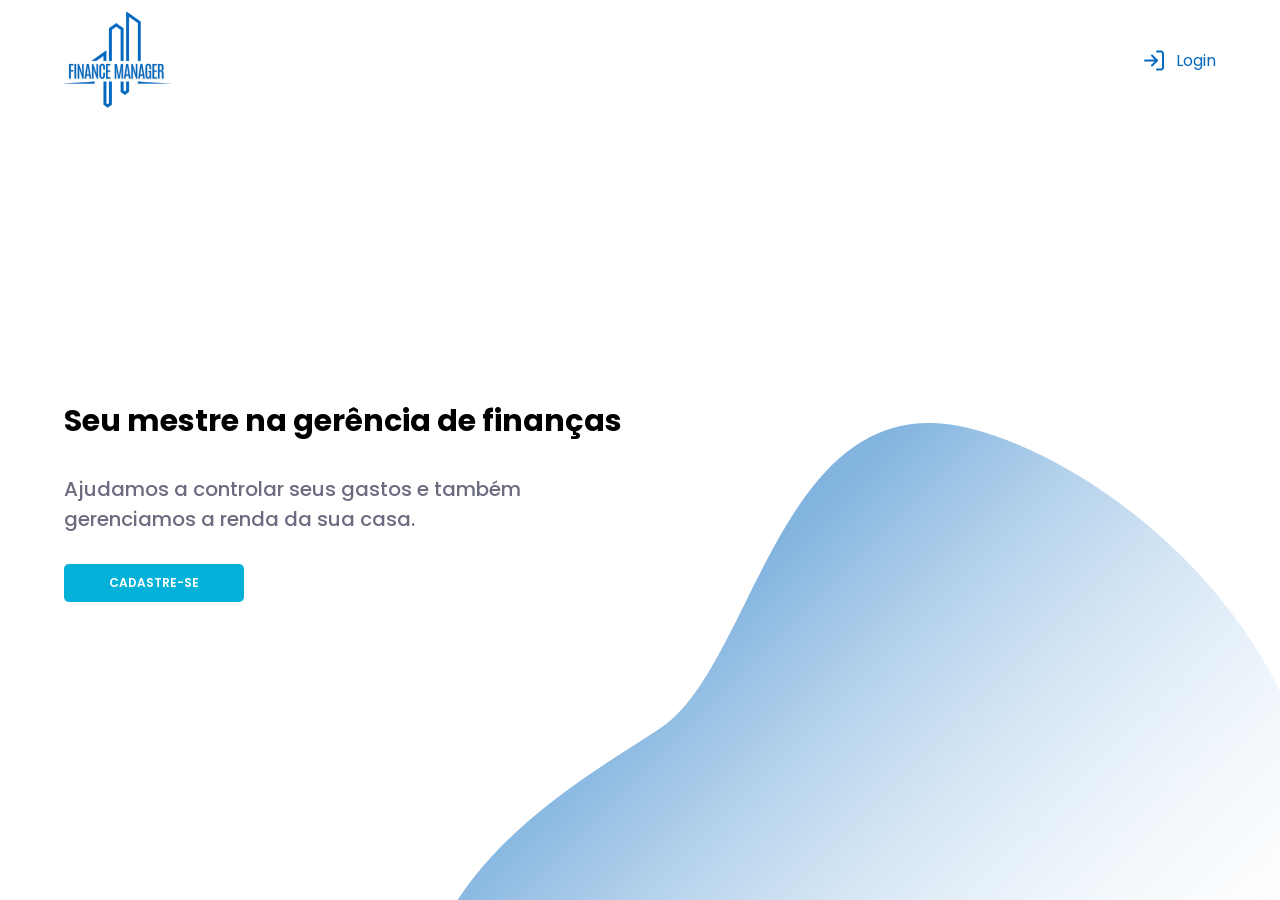
<file: index.html>
<!DOCTYPE html>
<html lang="pt-br">

<head>
  <meta charset="UTF-8" />
  <meta name="viewport" content="width=device-width, initial-scale=1.0" />
  <!-- CSS -->
  <link rel="stylesheet" href="./css/style.css" />
  <link rel="shortcut icon" type="imagex/png" href="./img/Logo.svg" />

  <!-- FONTS -->
  <link rel="preconnect" href="https://fonts.googleapis.com" />
  <link rel="preconnect" href="https://fonts.gstatic.com" crossorigin />
  <link
    href="https://fonts.googleapis.com/css2?family=Antonio:wght@300;400&family=Poppins:wght@200;300;400;500;600;700&display=swap"
    rel="stylesheet" />

  <!-- TÍTULO -->
  <title>Finance Manege</title>
</head>

<body id="index">
  <!-- MAIN -->
  <main>
    <!-- HEADER -->
    <header>
    <a href="#">
      <img id="logo" src="./assets/logo_mini.png" alt="" />
    </a>
      <a href="login.html"><img src="./assets/login_svg_icon.svg" alt="">Login</a>
    </header>
    
    <div class="content content-index">
      <h1>Seu mestre na gerência de finanças</h1>
      <h3>Ajudamos a controlar seus gastos e também <br>gerenciamos a renda da sua casa.</h3>
      <a class="btn-light-blue" href="./cadastro.html">CADASTRE-SE</a>
    </div>
  </main>
  <script src="./js/login-cadastro.js"></script>
</body>

</html>
</file>
<file: css/style.css>
* {
  margin: 0px;
  padding: 0px;
  box-sizing: border-box;
}

:root {
  --dark-Blue: #031ca6;
  --wigth-blue: #0339a6;
  --grey-blue: #0468bf;
  --grey-blue-light: #049dd9;
  --white-blue: #e6f5ff;
  --light-blue-input: #04b2d94b;
  --light-blue: #04b2d9;
  --ligt-blue-opacity: rgba(4, 178, 217, 0.49);
  --white: #ffffff;
  --grey-subtitle: #a1acb3;
  --titleandtext: #333333;
  --labels-name: #6c6c80;
  --popins:  "Poppins", sans-serif, "Poppins", sans-serif;
  font-size: 10px;
}


body {
  background: url(../assets/background_lading.png) no-repeat right bottom;
  font-family: "Poppins", sans-serif, "Poppins", sans-serif;
  height: 100vh;
}

body#main{
  background: none;
}

input, select, button:focus {
  outline: none;
}

.loading{
  background: rgba(0, 0, 0, 0.5);
  position: fixed;
  width: 100%;
  height: 100%;
  display: flex;
  align-items: center;
  justify-content: center;
}

.loading img {
  width: 14rem;
}

a {
  text-decoration: none;
  font-family: var(--popins);
}

header {
  display: flex;
  justify-content: space-between;
  align-items: center;
  height: 120px;
  margin-bottom: 2rem;
}

main {
    max-width: 1440px;
  min-height: 720px;

  width: 90vw;
  height: 100vh;
  margin: 0 auto;

}
/* FORMATAÇÃO FICA DA TELA PRINCIPAL */
#main main{
  width: 1220px;
}

header a {
  display: flex;
  gap: 1rem;

  font-size: 1.6rem;
  color: var(--grey-blue);
  text-align: right;
  text-decoration: none;

}
header #logo{
  cursor: pointer;
}
div.content {
  display: flex;
  flex-direction: column;
  justify-content: center;
  gap: 2rem;
  width: 50%;
  height: 80%;

}
div.content-index{
  justify-content: center;
  gap: 3rem;
}

h1 {
  font-size: 3rem;
  font-family: "Poppins", sans-serif;

}

h3{
  font-size: 2rem;
  font-weight: 500;
  color: var(--labels-name);
}

.content-index a{
  text-align: center;
  font-size: 1.2rem;
}
.content input.light-blue-input, select.light-blue-input {
  margin-bottom: 2.5rem;
  padding: 1rem;
  font-size: 1.6rem;
  background-color: var(--light-blue-input);
  border: 2px solid transparent;
  border-radius: 5px;
  color: var(--labels-name);
  width: 100%;

}

form#form_login, form#form_cadastro label{
  font-size: 1.5rem;
}


div.input-login-camp3{
  display: grid;
  grid-template-areas: "camp4 camp5";
  grid-gap: 1rem;
}

div.input-login-camp4{

  grid-area: camp4;
}

div.input-login-camp5{
  grid-area: camp5;

}

.content_err{
  display: flex;
  gap: 1rem;
  justify-content: space-between;
  margin-top: -2.2rem;
  margin-bottom: 2rem;
}

#erro {
  color: red;
}

#recuperar_senha{
  font-weight: 500;
  color: var(--dark-Blue);
  cursor: pointer;
  transition: 0.3s;
}

#recuperar_senha:hover{
  color: var(--grey-blue-light);
}

.btn-light-blue {
  display: block;
  cursor: pointer;
  border: none;
  font-weight: 600;
  color: var(--white);
  background-color: var(--light-blue);
  width: 18rem;
  padding: 1rem;
  border-radius: 5px;

  transition: 0.3s;
}

.btn-light-blue:hover {
  background-color: var(--grey-blue-light);
}

.popup {
  position: fixed;
  top: 0;
  left: 0;
  width: 100%;
  height: 100%;
  background-color: rgba(0, 0, 0, 0.5);
  display: none;
  justify-content: center;
  align-items: center;
  font-size: 1.8rem;
}

.popup-conteudo {
  background-color: #fff;
  text-align: center;
  padding: 2rem;
  width: 30rem;
  border-radius: 5px;
}

.popup-conteudo img {
  width: 5.5rem;
}

#btnFecharPopup {
  margin: auto;
  margin-top: 2rem;
}

/* --- POPUP2 PARA ADIÇÃO DE DESPESA/ENTRADA --- */
.popup2 {
  position: fixed;
  top: 0;
  left: 0;
  width: 100%;
  height: 100%;
  background-color: rgba(0, 0, 0, 0.5);
  display: none;
  justify-content: center;
  align-items: center;
  font-size: 1.8rem;
}

.popup_cadastro{
  position: absolute;
  background-color: #fff;
  text-align: center;
  padding: 3rem;
  width: 500px;
  width: 43.4rem;
  border-radius: 5px;
  z-index: 10;
}

.popup_cadastro input, select {
  padding: 0.8rem 0.8rem;
  border-radius: 5px;
  border: none;
  background-color: var(--light-blue-input);
  color: var(--labels-name);
  width: 100%
}

.popup_cadastro P, label {
  font-size: 1.4rem;
  color: var(--labels-name);
}

.popup_cadastro h2 {
  margin-bottom: 3rem;
}

.form_DE {
  display: grid;
  grid-template-columns: 1fr 1fr;
  text-align: center;
  text-align: left;
  gap: 1rem;
}

/* FORMAÇÃO TELA DE DADOS */
#logout {
  cursor: pointer;
}

.btn-light-blue {
  display: block;
  cursor: pointer;
  border: none;
  font-weight: 600;
  color: var(--white);
  background-color: var(--light-blue);
  width: 18rem;
  padding: 1rem;
  border-radius: 5px;

  transition: 0.3s;
}

#btns-funcions{
  width: 80%;
  margin: auto;
  margin-top: 4rem;
  display: flex;
  justify-content: space-between;
}

.popup {
  position: fixed;
  top: 0;
  left: 0;
  width: 100%;
  height: 100%;
  background-color: rgba(0, 0, 0, 0.5);
  display: none;
  justify-content: center;
  align-items: center;
  font-size: 1.8rem;
}

.popup-conteudo {
  background-color: #fff;
  text-align: center;
  padding: 2rem;
  width: 30rem;
  border-radius: 5px;
}

.popup-conteudo img {
  width: 5.5rem;
}

#btnFecharPopup {
  margin: auto;
  margin-top: 2rem;
}

/* FORMAÇÃO TELA DE DADOS */
#database-page{
  display: grid;
  grid-template-columns: 1fr 1.5fr 1.3fr;
  grid-template-rows: auto 1fr;
  gap: 2rem;
  height: 400px;

}
#money-flow{
  height: 400px;
}

#balance{
  display: flex;
  flex-direction: column;
  gap: 1.5rem;
  height: 400px;
  color: white;
}

#balance .card{
  background-color: #0468BF;
  padding: 1rem;
  border-radius: 10px;
  position: relative;
}

#balance .card h3{
  color: white;
  font-weight: 300;
  margin-left: 2rem;
}

#balance .card p{
  font-size: 5rem;
  margin-left: 2rem;
}

#balance .card img{
  position: absolute;
  right: 12px;
  top: 17px;
}

#valor-pessoa{
  display: flex;
  flex-direction: column;
  gap: 1.5rem;
  height: 54vh;

}

div#title-pessoa{
  display: flex;
  justify-content: space-between ;
  align-items: baseline;

}

h4 {
  font-size: 1.4rem;
}

div#title-pessoa button{
  width: 100px;
}
div.card-pessoa{
  display: inline-grid;
  background-color: var(--ligt-blue-opacity);
  border-radius: 10px;
  height: 70px;
  grid-template-columns: auto 1fr;
  padding: 1rem;
  align-items: center;
          
}
div.card-pessoa h4{
  font-size: 1.6rem;

}
div.card-pessoa p{
  font-size: 1.2rem;
  color: #A1ACB3;
}

div.card-pessoa span{
  grid-row: span  2;
  text-align: right;
  font-size: 1.5rem;
} 

#transaction{
}

.tansacoes_header{
  display: flex;
  justify-content: space-between;
  margin-top: 2rem;
}

#cadastroValor {
  font-size: 1.4rem;
  background-color: var(--light-blue);
  border-radius: 5px;
  padding: 1rem;
  color: var(--white);

  transition: 0.3s;
}

.sr-only{
  font-size: 1.6rem;
}

#cadastroValor:hover {
  background-color: var(--grey-blue-light);
}

#transaction .header{
  padding: 1rem;
  display: flex;
  justify-content: space-between;
}

#data-table .contentValue {
  background-color: var(--ligt-blue-opacity);
}


#transaction .header .button{
  background: var(--grey-blue);
  text-decoration: none;
  display: block;
  cursor: pointer;
  border: none;
  font-weight: 600;
  color: var(--white);
  width: 20rem;
  padding: 1.5rem;
  border-radius: 5px;

  transition: 0.3s;
}

  
  table {
  border-collapse:collapse;
  margin: auto;
  width: 100%;
  }

  tr{
    border: 1rem solid white;
    border-radius: 5px;
  }
  
  th, td{
  padding: 10px;
  text-align: center;
  width: 25%;
  height: 64px;
  font-size: 1.5rem;
  }
  
  th{
  font-weight: bold;
  
  }
  
  td{
    background-color: var(--light-blue-input);
    border:none
    
  }
 /*pop app*/
  .container{
     padding: 40px;
     border: 1px black solid;
     width: 100%;
     max-width: 550px;
     height: 800px;
     display: flex;
     flex-wrap: wrap;
     flex-direction: column;
     }
    
    .container form{
     display: flex;
     width: 100%;
     flex-wrap: wrap;
     justify-content: space-between;
     font-size: 1.6rem;
    }
    
    .input{
     width: 100%;
     height: 56px;
     background-color: var(--light-blue-input);
     border: none;
     border-radius: 8px;
     padding-left: 13px;
     font-size: 1.6rem;
     color: var(--labels-name);
    }
    .w50{
     width: 48%;
    }

    .container form p{
      margin-top: 1.6rem;
      padding: 0.7rem;
      color: var(--labels-name);
    }
    
    .division{
     padding: 20px 0;
     justify-content: space-between;
     display: flex;
    flex-wrap: wrap;
     width: 100%;
    }
    
    .division h1{
     width: 100%;
     padding: 1rem;
    }
    
    .division .division-wrap{
     background-color: var(--light-blue-input);
     height: 184px;
     width: 40%;
     min-width: 192px;
     border-radius: 8px;
    }
    
    .division button{
     height: 45px;
     width: 140px;
     margin-top: 40px;
     border-radius: 8px;
     background: var(--grey-blue-light);
     border: none;
     color: white;
     font-weight: bold;
     font-size: 1.7rem;
    }
  
/* MEDIA QUERY DE ALTURA NAS PAGINAS INICIAIS */
@media(max-height:720px) {
  #index, #login {
    overflow-y: hidden;
  }
  
  body#cadastro, body#login {
    background: none;
  }
  
  h1{
    font-size: 4rem;
  }
  
  h3{
    font-size: 1.6rem;
  }

  body#cadastro .content,
  body#login .content{
    display: flex;
    flex-direction: column;
    width: 80%;
    margin: 0px auto;

  } 

}
</file>
